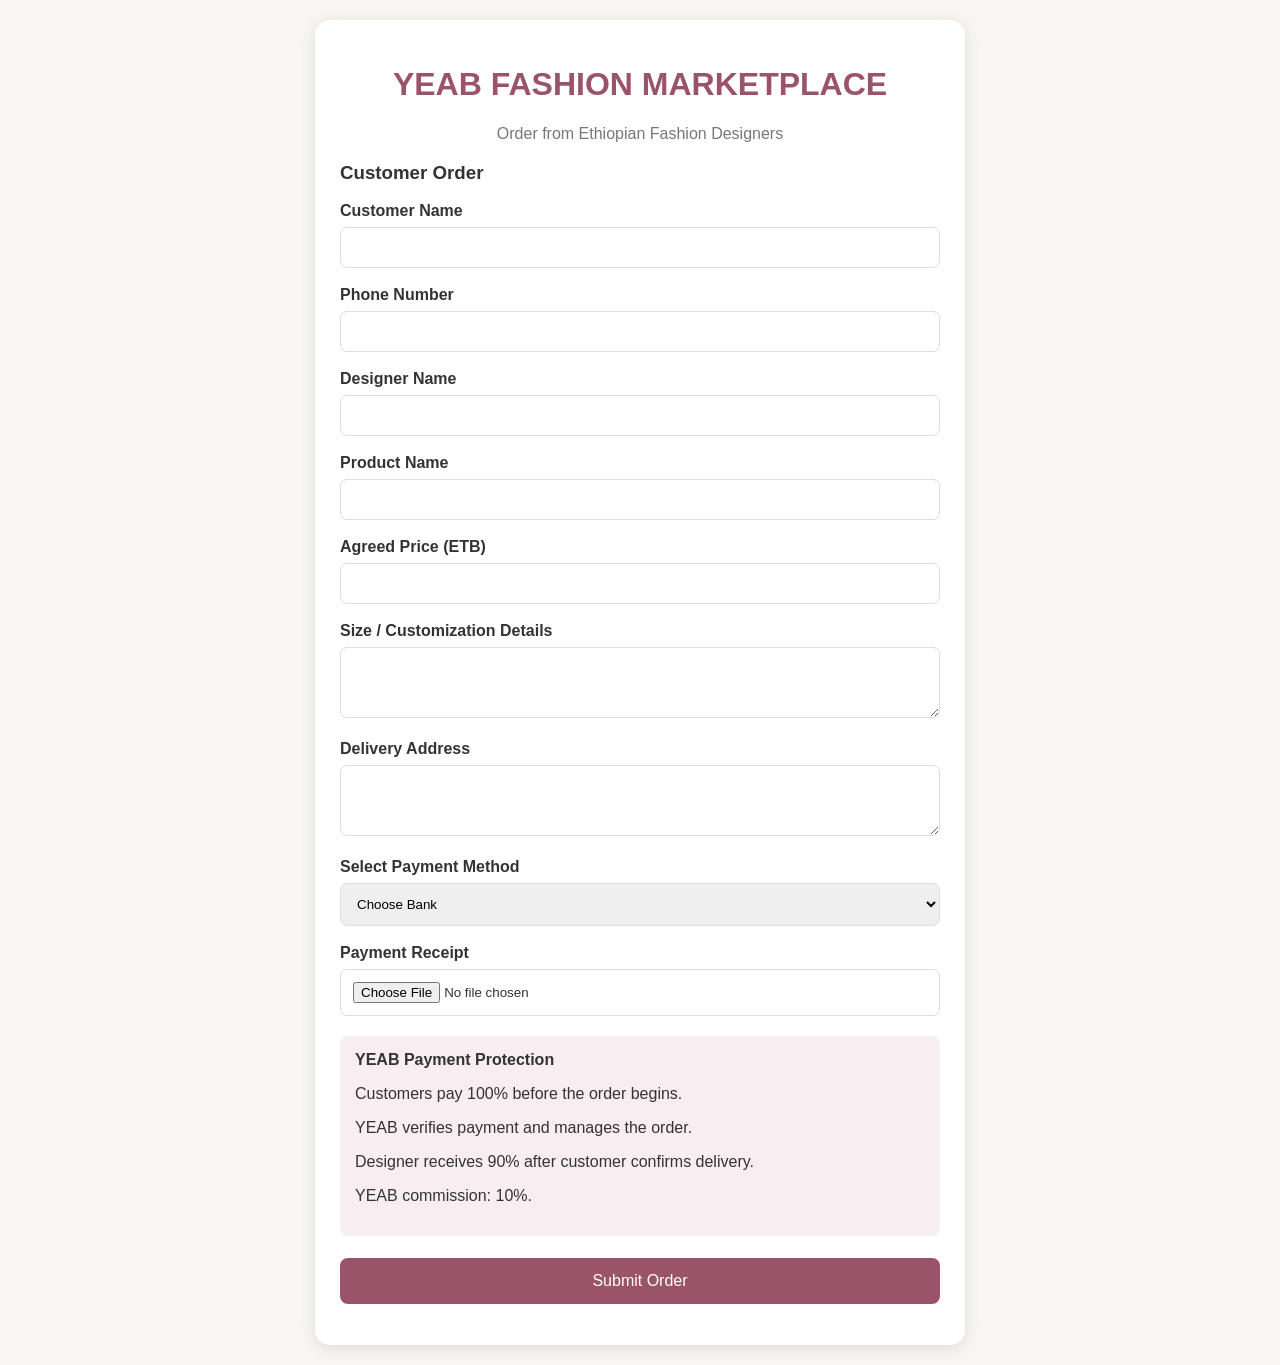
<file: orders.html>
<!DOCTYPE html>
<html lang="en">
<head>
<meta charset="UTF-8">
<meta name="viewport" content="width=device-width, initial-scale=1.0">
<title>YEAB | Customer Orders</title>

<style>
body {
  font-family: Arial, sans-serif;
  background: #f8f5f2;
  margin: 0;
  padding: 20px;
  color: #333;
}
.container {
  max-width: 600px;
  margin: auto;
  background: white;
  padding: 25px;
  border-radius: 15px;
  box-shadow: 0 3px 15px #ddd;
}
h1 {
  text-align: center;
  color: #9b5369;
}
.subtitle {
  text-align: center;
  color: #777;
}
label {
  display: block;
  margin-top: 18px;
  font-weight: bold;
}
input, select, textarea {
  width: 100%;
  padding: 12px;
  margin-top: 7px;
  box-sizing: border-box;
  border: 1px solid #ddd;
  border-radius: 7px;
}
button {
  width: 100%;
  padding: 14px;
  margin-top: 22px;
  background: #9b5369;
  color: white;
  border: none;
  border-radius: 8px;
  font-size: 16px;
}
.notice {
  background: #f8edf1;
  padding: 15px;
  border-radius: 8px;
  margin-top: 20px;
}
</style>
</head>

<body>

<div class="container">

<h1>YEAB FASHION MARKETPLACE</h1>
<p class="subtitle">Order from Ethiopian Fashion Designers</p>

<h3>Customer Order</h3>

<form id="orderForm">

<label>Customer Name</label>
<input type="text" required>

<label>Phone Number</label>
<input type="tel" required>

<label>Designer Name</label>
<input type="text" required>

<label>Product Name</label>
<input type="text" required>

<label>Agreed Price (ETB)</label>
<input type="number" min="1" required>

<label>Size / Customization Details</label>
<textarea rows="3"></textarea>

<label>Delivery Address</label>
<textarea rows="3" required></textarea>

<label>Select Payment Method</label>
<select required>
<option value="">Choose Bank</option>
<option>Bank of Abyssinia</option>
<option>Commercial Bank of Ethiopia</option>
<option>Awash Bank</option>
<option>Telebirr</option>
</select>

<label>Payment Receipt</label>
<input type="file" accept="image/*,.pdf" required>

<div class="notice">
<strong>YEAB Payment Protection</strong>
<p>Customers pay 100% before the order begins.</p>
<p>YEAB verifies payment and manages the order.</p>
<p>Designer receives 90% after customer confirms delivery.</p>
<p>YEAB commission: 10%.</p>
</div>

<button type="submit">Submit Order</button>

</form>

<p id="message"></p>

</div>

<script>
document.getElementById("orderForm").addEventListener("submit", function(e) {
  e.preventDefault();
  document.getElementById("message").textContent =
  "Demo page only. Payment and order submission are not connected yet.";
});
</script>

</body>
</html>
</file>
